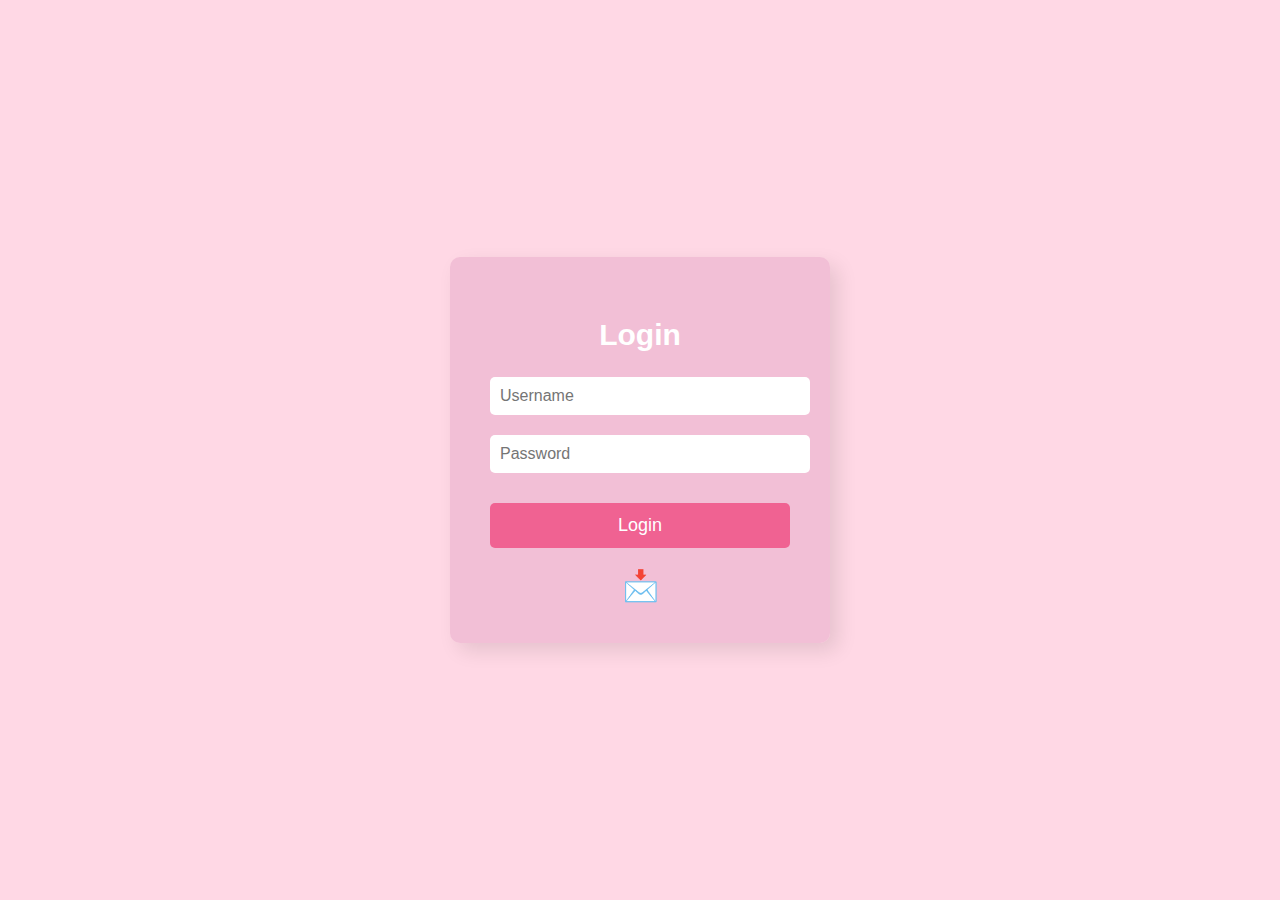
<file: index.html>
<!DOCTYPE html>
<html lang="en">
<head>
  <meta charset="UTF-8">
  <meta name="viewport" content="width=device-width, initial-scale=1.0">
  <title>Login Page</title>
  <link rel="stylesheet" href="login.css">
</head>
<body>
  <div class="login-container">
    <div class="login-box">
      <h1>Login</h1>
      <form id="loginForm" onsubmit="return checkLogin()">
        <div class="textbox">
          <input type="text" id="username" placeholder="Username" name="username" required>
        </div>
        <div class="textbox">
          <input type="password" id="password" placeholder="Password" name="password" required>
        </div>
        <input type="submit" value="Login">
      </form>
      <!-- ซองจดหมาย -->
      <div class="envelope" id="envelope" onclick="showHint()">📩</div>
      <!-- คำใบ้ (ซ่อนตอนเริ่มต้น) -->
      <div id="hint" class="hint">
        คำใบ้: ให้ไปดูในไฟล์ Login.html
      </div>
    </div>
  </div>

  <script>
    // ฟังก์ชันเพื่อแสดงคำใบ้เมื่อคลิกซองจดหมาย
    function showHint() {
      const hintElement = document.getElementById('hint');
      hintElement.style.display = (hintElement.style.display === 'block') ? 'none' : 'block';
    }

    // ฟังก์ชันเช็คการเข้าสู่ระบบ
    function checkLogin() {
      // กำหนดค่าที่ถูกต้องสำหรับ Username และ Password
      const correctUsername = 'Near';
      const correctPassword = '200452';

      // ดึงค่าที่กรอกจากฟอร์ม
      const username = document.getElementById('username').value;
      const password = document.getElementById('password').value;

      // ตรวจสอบ Username และ Password
      if (username === correctUsername && password === correctPassword) {
        // ถ้าถูกต้อง ให้ไปที่หน้า Main.html
        window.location.href = 'Main.html';
        return false; // ป้องกันไม่ให้ฟอร์มรีเฟรช
      } else {
        alert('Username หรือ Password ไม่ถูกต้อง!');
        return false; // ป้องกันไม่ให้ฟอร์มรีเฟรช
      }
    }
  </script>
</body>
</html>
</file>
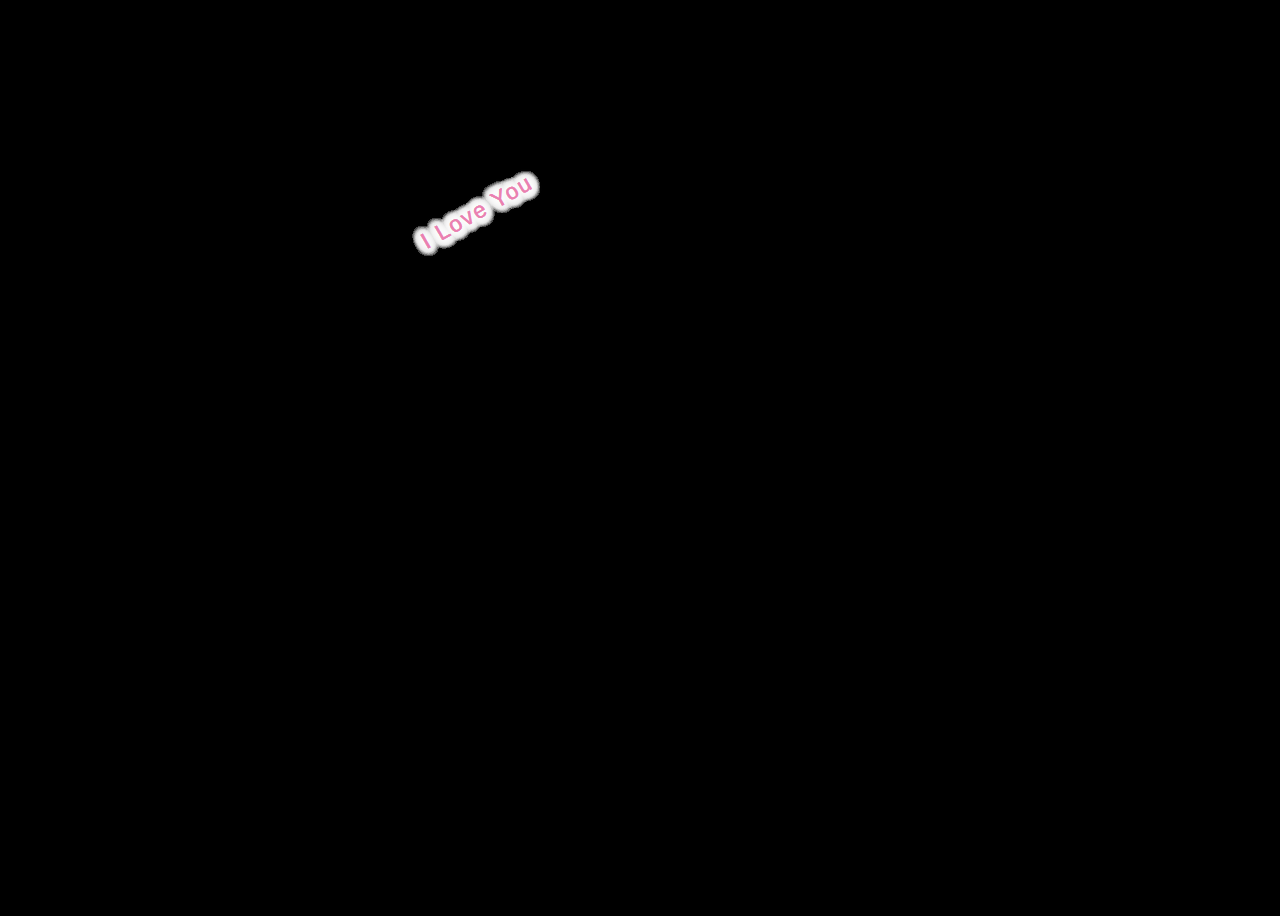
<file: Love.html>
<!doctype html>
<html lang="en">
 <head>
  <meta http-equiv="Content-Type" content="text/html; charset=UTF-8"> 
  <link rel="stylesheet" href="love.css">
  <title>รักคุนเนียร์น้าา</title> 
 </head> 
 <body mpa-version="9.0.21" mpa-extension-id="ibefaeehajgcpooopoegkifhgecigeeg"> 
  <div id="ui"> 
   <div class="love"> 
    <div class="love_horizontal"> 
     <div class="love_vertical"> 
      <div class="love_word">
       I Love You
      </div> 
     </div> 
    </div> 
   </div> 
   <div class="love"> 
    <div class="love_horizontal"> 
     <div class="love_vertical"> 
      <div class="love_word">
       I Love You
      </div> 
     </div> 
    </div> 
   </div> 
   <div class="love"> 
    <div class="love_horizontal"> 
     <div class="love_vertical"> 
      <div class="love_word">
       I Love You
      </div> 
     </div> 
    </div> 
   </div> 
   <div class="love"> 
    <div class="love_horizontal"> 
     <div class="love_vertical"> 
      <div class="love_word">
       I Love You
      </div> 
     </div> 
    </div> 
   </div> 
   <div class="love"> 
    <div class="love_horizontal"> 
     <div class="love_vertical"> 
      <div class="love_word">
       I Love You
      </div> 
     </div> 
    </div> 
   </div> 
   <div class="love"> 
    <div class="love_horizontal"> 
     <div class="love_vertical"> 
      <div class="love_word">
       I Love You
      </div> 
     </div> 
    </div> 
   </div> 
   <div class="love"> 
    <div class="love_horizontal"> 
     <div class="love_vertical"> 
      <div class="love_word">
       I Love You
      </div> 
     </div> 
    </div> 
   </div> 
   <div class="love"> 
    <div class="love_horizontal"> 
     <div class="love_vertical"> 
      <div class="love_word">
       I Love You
      </div> 
     </div> 
    </div> 
   </div> 
   <div class="love"> 
    <div class="love_horizontal"> 
     <div class="love_vertical"> 
      <div class="love_word">
       I Love You
      </div> 
     </div> 
    </div> 
   </div> 
   <div class="love"> 
    <div class="love_horizontal"> 
     <div class="love_vertical"> 
      <div class="love_word">
       I Love You
      </div> 
     </div> 
    </div> 
   </div> 
   <div class="love"> 
    <div class="love_horizontal"> 
     <div class="love_vertical"> 
      <div class="love_word">
       I Love You
      </div> 
     </div> 
    </div> 
   </div> 
   <div class="love"> 
    <div class="love_horizontal"> 
     <div class="love_vertical"> 
      <div class="love_word">
       I Love You
      </div> 
     </div> 
    </div> 
   </div> 
   <div class="love"> 
    <div class="love_horizontal"> 
     <div class="love_vertical"> 
      <div class="love_word">
       I Love You
      </div> 
     </div> 
    </div> 
   </div> 
   <div class="love"> 
    <div class="love_horizontal"> 
     <div class="love_vertical"> 
      <div class="love_word">
       I Love You
      </div> 
     </div> 
    </div> 
   </div> 
   <div class="love"> 
    <div class="love_horizontal"> 
     <div class="love_vertical"> 
      <div class="love_word">
       I Love You
      </div> 
     </div> 
    </div> 
   </div> 
   <div class="love"> 
    <div class="love_horizontal"> 
     <div class="love_vertical"> 
      <div class="love_word">
       I Love You
      </div> 
     </div> 
    </div> 
   </div> 
   <div class="love"> 
    <div class="love_horizontal"> 
     <div class="love_vertical"> 
      <div class="love_word">
       I Love You
      </div> 
     </div> 
    </div> 
   </div> 
   <div class="love"> 
    <div class="love_horizontal"> 
     <div class="love_vertical"> 
      <div class="love_word">
       I Love You
      </div> 
     </div> 
    </div> 
   </div> 
   <div class="love"> 
    <div class="love_horizontal"> 
     <div class="love_vertical"> 
      <div class="love_word">
       I Love You
      </div> 
     </div> 
    </div> 
   </div> 
   <div class="love"> 
    <div class="love_horizontal"> 
     <div class="love_vertical"> 
      <div class="love_word">
       I Love You
      </div> 
     </div> 
    </div> 
   </div> 
   <div class="love"> 
    <div class="love_horizontal"> 
     <div class="love_vertical"> 
      <div class="love_word">
       I Love You
      </div> 
     </div> 
    </div> 
   </div> 
   <div class="love"> 
    <div class="love_horizontal"> 
     <div class="love_vertical"> 
      <div class="love_word">
       I Love You
      </div> 
     </div> 
    </div> 
   </div> 
   <div class="love"> 
    <div class="love_horizontal"> 
     <div class="love_vertical"> 
      <div class="love_word">
       I Love You
      </div> 
     </div> 
    </div> 
   </div> 
   <div class="love"> 
    <div class="love_horizontal"> 
     <div class="love_vertical"> 
      <div class="love_word">
       I Love You
      </div> 
     </div> 
    </div> 
   </div> 
   <div class="love"> 
    <div class="love_horizontal"> 
     <div class="love_vertical"> 
      <div class="love_word">
       I Love You
      </div> 
     </div> 
    </div> 
   </div> 
   <div class="love"> 
    <div class="love_horizontal"> 
     <div class="love_vertical"> 
      <div class="love_word">
       I Love You
      </div> 
     </div> 
    </div> 
   </div> 
   <div class="love"> 
    <div class="love_horizontal"> 
     <div class="love_vertical"> 
      <div class="love_word">
       I Love You
      </div> 
     </div> 
    </div> 
   </div> 
   <div class="love"> 
    <div class="love_horizontal"> 
     <div class="love_vertical"> 
      <div class="love_word">
       I Love You
      </div> 
     </div> 
    </div> 
   </div> 
   <div class="love"> 
    <div class="love_horizontal"> 
     <div class="love_vertical"> 
      <div class="love_word">
       I Love You
      </div> 
     </div> 
    </div> 
   </div> 
   <div class="love"> 
    <div class="love_horizontal"> 
     <div class="love_vertical"> 
      <div class="love_word">
       I Love You
      </div> 
     </div> 
    </div> 
   </div> 
   <div class="love"> 
    <div class="love_horizontal"> 
     <div class="love_vertical"> 
      <div class="love_word">
       I Love You
      </div> 
     </div> 
    </div> 
   </div> 
   <div class="love"> 
    <div class="love_horizontal"> 
     <div class="love_vertical"> 
      <div class="love_word">
       I Love You
      </div> 
     </div> 
    </div> 
   </div> 
   <div class="love"> 
    <div class="love_horizontal"> 
     <div class="love_vertical"> 
      <div class="love_word">
       I Love You
      </div> 
     </div> 
    </div> 
   </div> 
   <div class="love"> 
    <div class="love_horizontal"> 
     <div class="love_vertical"> 
      <div class="love_word">
       I Love You
      </div> 
     </div> 
    </div> 
   </div> 
   <div class="love"> 
    <div class="love_horizontal"> 
     <div class="love_vertical"> 
      <div class="love_word">
       I Love You
      </div> 
     </div> 
    </div> 
   </div> 
   <div class="love"> 
    <div class="love_horizontal"> 
     <div class="love_vertical"> 
      <div class="love_word">
       I Love You
      </div> 
     </div> 
    </div> 
   </div> 
   <div class="love"> 
    <div class="love_horizontal"> 
     <div class="love_vertical"> 
      <div class="love_word">
       I Love You
      </div> 
     </div> 
    </div> 
   </div> 
   <div class="love"> 
    <div class="love_horizontal"> 
     <div class="love_vertical"> 
      <div class="love_word">
       I Love You
      </div> 
     </div> 
    </div> 
   </div> 
   <div class="love"> 
    <div class="love_horizontal"> 
     <div class="love_vertical"> 
      <div class="love_word">
       I Love You
      </div> 
     </div> 
    </div> 
   </div> 
   <div class="love"> 
    <div class="love_horizontal"> 
     <div class="love_vertical"> 
      <div class="love_word">
       I Love You
      </div> 
     </div> 
    </div> 
   </div> 
   <div class="love"> 
    <div class="love_horizontal"> 
     <div class="love_vertical"> 
      <div class="love_word">
       I Love You
      </div> 
     </div> 
    </div> 
   </div> 
   <div class="love"> 
    <div class="love_horizontal"> 
     <div class="love_vertical"> 
      <div class="love_word">
       I Love You
      </div> 
     </div> 
    </div> 
   </div> 
   <div class="love"> 
    <div class="love_horizontal"> 
     <div class="love_vertical"> 
      <div class="love_word">
       I Love You
      </div> 
     </div> 
    </div> 
   </div> 
   <div class="love"> 
    <div class="love_horizontal"> 
     <div class="love_vertical"> 
      <div class="love_word">
       I Love You
      </div> 
     </div> 
    </div> 
   </div> 
   <div class="love"> 
    <div class="love_horizontal"> 
     <div class="love_vertical"> 
      <div class="love_word">
       I Love You
      </div> 
     </div> 
    </div> 
   </div> 
   <div class="love"> 
    <div class="love_horizontal"> 
     <div class="love_vertical"> 
      <div class="love_word">
       I Love You
      </div> 
     </div> 
    </div> 
   </div> 
   <div class="love"> 
    <div class="love_horizontal"> 
     <div class="love_vertical"> 
      <div class="love_word">
       I Love You
      </div> 
     </div> 
    </div> 
   </div> 
   <div class="love"> 
    <div class="love_horizontal"> 
     <div class="love_vertical"> 
      <div class="love_word">
       I Love You
      </div> 
     </div> 
    </div> 
   </div> 
   <div class="love"> 
    <div class="love_horizontal"> 
     <div class="love_vertical"> 
      <div class="love_word">
       I Love You
      </div> 
     </div> 
    </div> 
   </div> 
   <div class="love"> 
    <div class="love_horizontal"> 
     <div class="love_vertical"> 
      <div class="love_word">
       I Love You
      </div> 
     </div> 
    </div> 
   </div> 
   <div class="love"> 
    <div class="love_horizontal"> 
     <div class="love_vertical"> 
      <div class="love_word">
       I Love You
      </div> 
     </div> 
    </div> 
   </div> 
   <div class="love"> 
    <div class="love_horizontal"> 
     <div class="love_vertical"> 
      <div class="love_word">
       I Love You
      </div> 
     </div> 
    </div> 
   </div> 
   <div class="love"> 
    <div class="love_horizontal"> 
     <div class="love_vertical"> 
      <div class="love_word">
       I Love You
      </div> 
     </div> 
    </div> 
   </div> 
   <div class="love"> 
    <div class="love_horizontal"> 
     <div class="love_vertical"> 
      <div class="love_word">
       I Love You
      </div> 
     </div> 
    </div> 
   </div> 
   <div class="love"> 
    <div class="love_horizontal"> 
     <div class="love_vertical"> 
      <div class="love_word">
       I Love You
      </div> 
     </div> 
    </div> 
   </div> 
   <div class="love"> 
    <div class="love_horizontal"> 
     <div class="love_vertical"> 
      <div class="love_word">
       I Love You
      </div> 
     </div> 
    </div> 
   </div> 
   <div class="love"> 
    <div class="love_horizontal"> 
     <div class="love_vertical"> 
      <div class="love_word">
       I Love You
      </div> 
     </div> 
    </div> 
   </div> 
   <div class="love"> 
    <div class="love_horizontal"> 
     <div class="love_vertical"> 
      <div class="love_word">
       I Love You
      </div> 
     </div> 
    </div> 
   </div> 
   <div class="love"> 
    <div class="love_horizontal"> 
     <div class="love_vertical"> 
      <div class="love_word">
       I Love You
      </div> 
     </div> 
    </div> 
   </div> 
   <div class="love"> 
    <div class="love_horizontal"> 
     <div class="love_vertical"> 
      <div class="love_word">
       I Love You
      </div> 
     </div> 
    </div> 
   </div> 
   <div class="love"> 
    <div class="love_horizontal"> 
     <div class="love_vertical"> 
      <div class="love_word">
       I Love You
      </div> 
     </div> 
    </div> 
   </div> 
   <div class="love"> 
    <div class="love_horizontal"> 
     <div class="love_vertical"> 
      <div class="love_word">
       I Love You
      </div> 
     </div> 
    </div> 
   </div> 
   <div class="love"> 
    <div class="love_horizontal"> 
     <div class="love_vertical"> 
      <div class="love_word">
       I Love You
      </div> 
     </div> 
    </div> 
   </div> 
   <div class="love"> 
    <div class="love_horizontal"> 
     <div class="love_vertical"> 
      <div class="love_word">
       I Love You
      </div> 
     </div> 
    </div> 
   </div> 
   <div class="love"> 
    <div class="love_horizontal"> 
     <div class="love_vertical"> 
      <div class="love_word">
       I Love You
      </div> 
     </div> 
    </div> 
   </div> 
   <div class="love"> 
    <div class="love_horizontal"> 
     <div class="love_vertical"> 
      <div class="love_word">
       I Love You
      </div> 
     </div> 
    </div> 
   </div> 
   <div class="love"> 
    <div class="love_horizontal"> 
     <div class="love_vertical"> 
      <div class="love_word">
       I Love You
      </div> 
     </div> 
    </div> 
   </div> 
   <div class="love"> 
    <div class="love_horizontal"> 
     <div class="love_vertical"> 
      <div class="love_word">
       I Love You
      </div> 
     </div> 
    </div> 
   </div> 
   <div class="love"> 
    <div class="love_horizontal"> 
     <div class="love_vertical"> 
      <div class="love_word">
       I Love You
      </div> 
     </div> 
    </div> 
   </div> 
   <div class="love"> 
    <div class="love_horizontal"> 
     <div class="love_vertical"> 
      <div class="love_word">
     </div> 
     </div> 
    </div> 
   </div> 
  </div> 
  
</body>
</html>
</file>
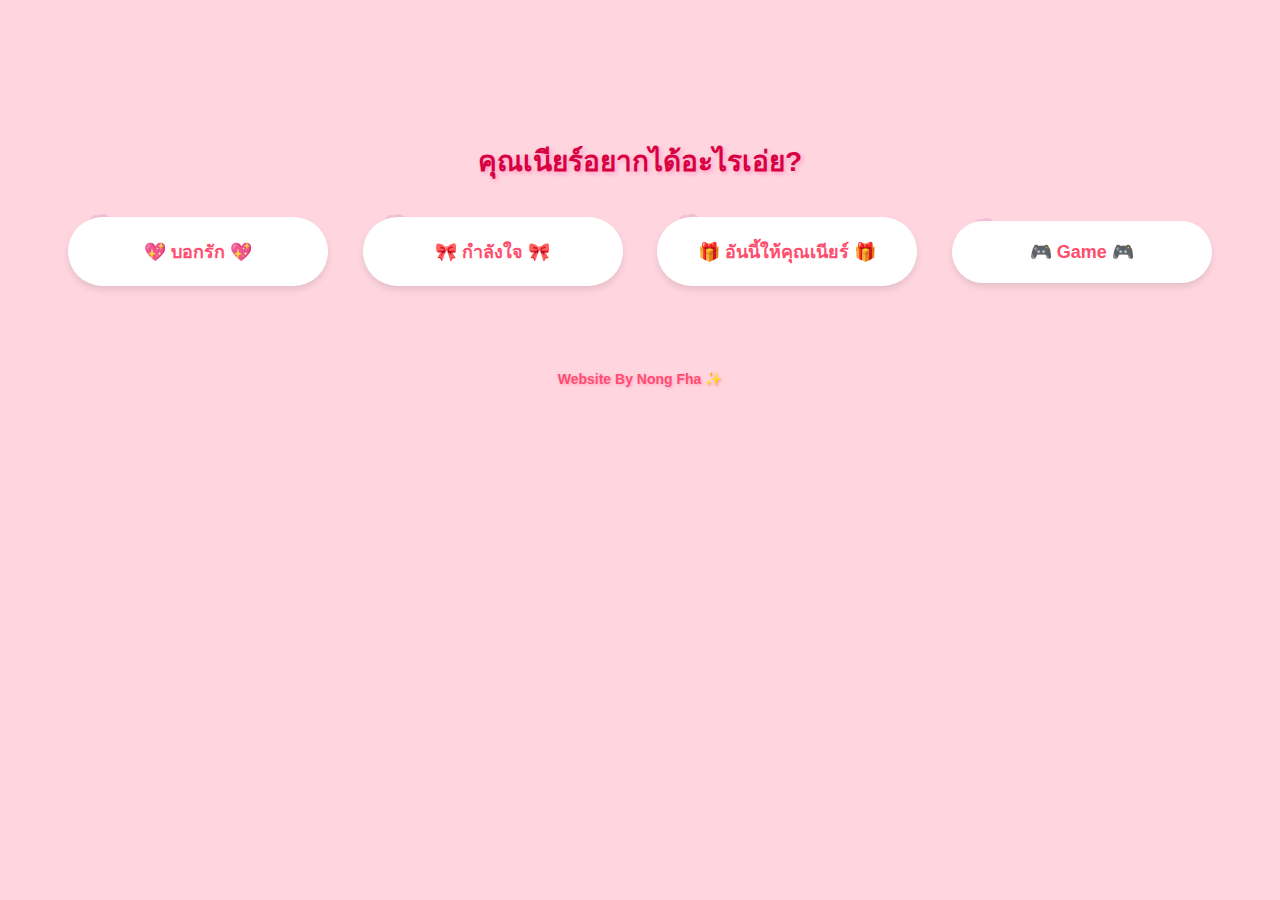
<file: main.html>
<!DOCTYPE html>
<html lang="th">
<head>
    <meta charset="UTF-8">
    <meta name="viewport" content="width=device-width, initial-scale=1.0">
    <title>คุณเนียร์อยากได้อะไรเอ่ย?</title>
    <style>
        body {
            background-color: #ffd6e0;
            font-family: 'Arial', sans-serif;
            text-align: center;
            color: #d70040;
            position: relative;
        }
        .container {
            margin-top: 100px;
            padding: 20px;
        }
        h1 {
            font-size: 28px;
            font-weight: bold;
            text-shadow: 2px 2px 4px rgba(255, 105, 180, 0.5);
        }
        .cloud-button {
            display: inline-block;
            width: 220px;
            padding: 20px;
            margin: 15px;
            background-color: white;
            color: #ff4d6d;
            font-size: 18px;
            font-weight: bold;
            text-decoration: none;
            border-radius: 50px;
            box-shadow: 0px 4px 6px rgba(0, 0, 0, 0.1);
            transition: 0.3s;
            position: relative;
            text-align: center;
        }
        .cloud-button:hover {
            background-color: #ffe6ea;
            transform: scale(1.05);
        }
        .cloud-button::before {
            content: "\2601"; /* ใช้ Unicode สำหรับก้อนเมฆ */
            font-size: 40px;
            position: absolute;
            top: -25px;
            left: 10px;
            color: hwb(333 75% 5%);
            z-index: -1; /* ทำให้ก้อนเมฆอยู่ด้านหลัง */
        }
        .footer {
            margin-top: 50px;
            font-size: 14px;
            color: #ff4d6d;
            font-weight: bold;
            text-shadow: 1px 1px 3px rgba(255, 105, 180, 0.5);
        }
    </style>
</head>
<body>
    <div class="container">
        <h1>คุณเนียร์อยากได้อะไรเอ่ย?</h1>
        <a href="02.html" class="cloud-button">💖 บอกรัก 💖</a>
        <a href="03.html" class="cloud-button">🎀 กำลังใจ 🎀</a>
        <a href="Love.html" class="cloud-button">🎁 อันนี้ให้คุณเนียร์ 🎁</a>
        <a href="yn.html" class="cloud-button">🎮 Game 🎮</a>

    </div>
    <div class="footer">Website By Nong Fha ✨</div>
</body>
</html>
</file>
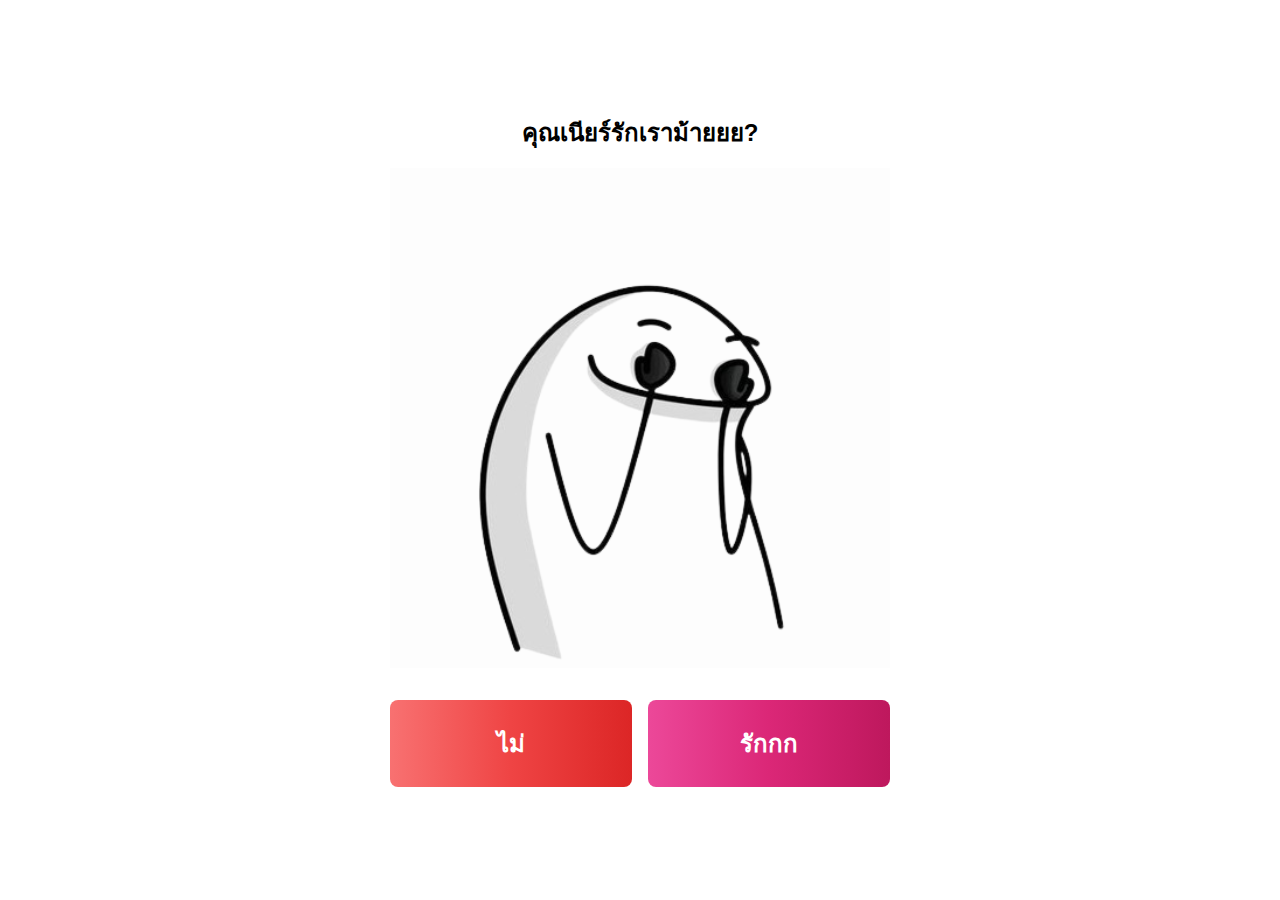
<file: yn.html>
<!DOCTYPE html>
<html lang="en">
  <head>
    <meta charset="UTF-8" />
    <meta name="viewport" content="width=device-width, initial-scale=1.0" />
    <link
      rel="shortcut icon"
      href="https://www.iconpacks.net/icons/1/free-heart-icon-431-thumb.png"
      type="image/x-icon"
    />
    <link rel="stylesheet" href="yn.css" />
    <title>ส่งจีบเธอ</title>
  </head>
  <body>
    <!-- หน้าแรก -->
    <div id="mainPage" class="container">
      <span class="title">คุณเนียร์รักเราม้ายยย?</span>
      <img id="mainImage" src="doyou.png" alt="Do you?" />

      <!-- ปุ่มกด -->
      <div class="button-container">
        <button
          id="noButton"
          class="button"
          onmouseover="changeImage('hm.png')"
          onmouseout="resetImage()"
          onclick="handleNoClick()"
        >
          ไม่
        </button>
        <button
          id="loveButton"
          class="button"
          onmouseover="changeImage('pinkping.png')"
          onmouseout="resetImage()"
          onclick="showPage('lovePage')"
        >
          รักกก
        </button>
      </div>
    </div>

    <!-- หน้ากด รักกกก -->
    <div id="lovePage" class="container hidden">
      <h1>กฟหสวก่ฟหกา่กหาสฟ แงงเค้าก็รักเธอที่สุดเลยย</h1>
      <img src="loveu.png" alt="Love You" />
    </div>

    <!-- หน้าถ้ายังจะกด No เรื่อยๆ  -->
    <div id="noPage" class="container hidden">
      <img src="die.png" alt="Die" />
    </div>

    <script src="yn.js"></script>
  </body>
</html>
</file>
<file: login.css>
body {
  background-color: #ffd8e5;
  font-family: 'Arial', sans-serif;
  display: flex;
  justify-content: center;
  align-items: center;
  height: 100vh;
  margin: 0;
}

.login-container {
  display: flex;
  justify-content: center;
  align-items: center;
  width: 100%;
  height: 100%;
}

.login-box {
  background: linear-gradient(145deg, #f2bfd6, #f2bfd6);
  padding: 40px;
  border-radius: 10px;
  box-shadow: 8px 8px 20px rgba(0, 0, 0, 0.1);
  text-align: center;
  width: 300px;
}

h1 {
  color: white;
  font-size: 30px;
  margin-bottom: 20px;
}

.textbox {
  margin: 15px 0;
  position: relative;
}

.textbox input {
  width: 100%;
  padding: 10px;
  border: none;
  border-radius: 5px;
  outline: none;
  font-size: 16px;
  margin-top: 5px;
}

.textbox input[type="text"],
.textbox input[type="password"] {
  background-color: #fff;
}

.textbox input[type="text"]:focus,
.textbox input[type="password"]:focus {
  border: 2px solid #d81b60;
}

input[type="submit"] {
  background-color: #f06292;
  color: white;
  border: none;
  border-radius: 5px;
  padding: 12px 20px;
  font-size: 18px;
  cursor: pointer;
  width: 100%;
  margin-top: 15px;
}

input[type="submit"]:hover {
  background-color: #d81b60;
}

/* ซองจดหมาย */
.envelope {
  font-size: 30px;
  cursor: pointer;
  margin-top: 20px;
}

/* คำใบ้ */
.hint {
  display: none;
  margin-top: 20px;
  background-color: #fff;
  padding: 10px;
  border-radius: 5px;
  border: 1px solid #d81b60;
  color: #d81b60;
}
</file>
<file: love.css>
#btn-make {
    bottom: 200px;
    right: 30px;
    background-color: rgba(0, 0, 0, 0.3);
  }
  .div_btn {
    position: fixed;
    cursor: pointer;
    width: 55px;
    height: 55px;
    border: 3px solid #fff;
    border-radius: 50%;
    font-size: 2em;
    line-height: 58px;
    text-align: center;
    z-index: 999;
  }
  #div_support {
    bottom: 80px;
    right: 20px;
    background-color: rgba(0, 0, 0, 0.3);
  }
  body {
    background: #000;
    height: 100vh;
    overflow: hidden;
  }
  
  #ui .love {
    position: absolute;
    top: 50%;
    left: 50%;
    margin: -225px 0 0 -225px;
  }
  #ui .love:last-child .love_word {
    color: #fff;
    font-size: 2rem;
    text-shadow: 0 0 10px #ea80b0;
  }
  #ui .love_word {
    color: #ea80b0;
    font-size: 1.4rem;
    transform: translateY(-100%) rotateZ(-30deg);
    font-family: "Dosis", sans-serif;
    text-shadow: 0 0 10px #fff;
    letter-spacing: 2px;
  }
  #ui .love_horizontal {
    animation: horizontal 10000ms infinite alternate ease-in-out;
  }
  #ui .love_vertical {
    animation: vertical 20000ms infinite linear;
  }
  #ui .love:nth-child(1) .love_horizontal {
    animation-delay: -300ms;
  }
  #ui .love:nth-child(1) .love_vertical {
    animation-delay: -300ms;
  }
  #ui .love:nth-child(2) .love_horizontal {
    animation-delay: -600ms;
  }
  #ui .love:nth-child(2) .love_vertical {
    animation-delay: -600ms;
  }
  #ui .love:nth-child(3) .love_horizontal {
    animation-delay: -900ms;
  }
  #ui .love:nth-child(3) .love_vertical {
    animation-delay: -900ms;
  }
  #ui .love:nth-child(4) .love_horizontal {
    animation-delay: -1200ms;
  }
  #ui .love:nth-child(4) .love_vertical {
    animation-delay: -1200ms;
  }
  #ui .love:nth-child(5) .love_horizontal {
    animation-delay: -1500ms;
  }
  #ui .love:nth-child(5) .love_vertical {
    animation-delay: -1500ms;
  }
  #ui .love:nth-child(6) .love_horizontal {
    animation-delay: -1800ms;
  }
  #ui .love:nth-child(6) .love_vertical {
    animation-delay: -1800ms;
  }
  #ui .love:nth-child(7) .love_horizontal {
    animation-delay: -2100ms;
  }
  #ui .love:nth-child(7) .love_vertical {
    animation-delay: -2100ms;
  }
  #ui .love:nth-child(8) .love_horizontal {
    animation-delay: -2400ms;
  }
  #ui .love:nth-child(8) .love_vertical {
    animation-delay: -2400ms;
  }
  #ui .love:nth-child(9) .love_horizontal {
    animation-delay: -2700ms;
  }
  #ui .love:nth-child(9) .love_vertical {
    animation-delay: -2700ms;
  }
  #ui .love:nth-child(10) .love_horizontal {
    animation-delay: -3000ms;
  }
  #ui .love:nth-child(10) .love_vertical {
    animation-delay: -3000ms;
  }
  #ui .love:nth-child(11) .love_horizontal {
    animation-delay: -3300ms;
  }
  #ui .love:nth-child(11) .love_vertical {
    animation-delay: -3300ms;
  }
  #ui .love:nth-child(12) .love_horizontal {
    animation-delay: -3600ms;
  }
  #ui .love:nth-child(12) .love_vertical {
    animation-delay: -3600ms;
  }
  #ui .love:nth-child(13) .love_horizontal {
    animation-delay: -3900ms;
  }
  #ui .love:nth-child(13) .love_vertical {
    animation-delay: -3900ms;
  }
  #ui .love:nth-child(14) .love_horizontal {
    animation-delay: -4200ms;
  }
  #ui .love:nth-child(14) .love_vertical {
    animation-delay: -4200ms;
  }
  #ui .love:nth-child(15) .love_horizontal {
    animation-delay: -4500ms;
  }
  #ui .love:nth-child(15) .love_vertical {
    animation-delay: -4500ms;
  }
  #ui .love:nth-child(16) .love_horizontal {
    animation-delay: -4800ms;
  }
  #ui .love:nth-child(16) .love_vertical {
    animation-delay: -4800ms;
  }
  #ui .love:nth-child(17) .love_horizontal {
    animation-delay: -5100ms;
  }
  #ui .love:nth-child(17) .love_vertical {
    animation-delay: -5100ms;
  }
  #ui .love:nth-child(18) .love_horizontal {
    animation-delay: -5400ms;
  }
  #ui .love:nth-child(18) .love_vertical {
    animation-delay: -5400ms;
  }
  #ui .love:nth-child(19) .love_horizontal {
    animation-delay: -5700ms;
  }
  #ui .love:nth-child(19) .love_vertical {
    animation-delay: -5700ms;
  }
  #ui .love:nth-child(20) .love_horizontal {
    animation-delay: -6000ms;
  }
  #ui .love:nth-child(20) .love_vertical {
    animation-delay: -6000ms;
  }
  #ui .love:nth-child(21) .love_horizontal {
    animation-delay: -6300ms;
  }
  #ui .love:nth-child(21) .love_vertical {
    animation-delay: -6300ms;
  }
  #ui .love:nth-child(22) .love_horizontal {
    animation-delay: -6600ms;
  }
  #ui .love:nth-child(22) .love_vertical {
    animation-delay: -6600ms;
  }
  #ui .love:nth-child(23) .love_horizontal {
    animation-delay: -6900ms;
  }
  #ui .love:nth-child(23) .love_vertical {
    animation-delay: -6900ms;
  }
  #ui .love:nth-child(24) .love_horizontal {
    animation-delay: -7200ms;
  }
  #ui .love:nth-child(24) .love_vertical {
    animation-delay: -7200ms;
  }
  #ui .love:nth-child(25) .love_horizontal {
    animation-delay: -7500ms;
  }
  #ui .love:nth-child(25) .love_vertical {
    animation-delay: -7500ms;
  }
  #ui .love:nth-child(26) .love_horizontal {
    animation-delay: -7800ms;
  }
  #ui .love:nth-child(26) .love_vertical {
    animation-delay: -7800ms;
  }
  #ui .love:nth-child(27) .love_horizontal {
    animation-delay: -8100ms;
  }
  #ui .love:nth-child(27) .love_vertical {
    animation-delay: -8100ms;
  }
  #ui .love:nth-child(28) .love_horizontal {
    animation-delay: -8400ms;
  }
  #ui .love:nth-child(28) .love_vertical {
    animation-delay: -8400ms;
  }
  #ui .love:nth-child(29) .love_horizontal {
    animation-delay: -8700ms;
  }
  #ui .love:nth-child(29) .love_vertical {
    animation-delay: -8700ms;
  }
  #ui .love:nth-child(30) .love_horizontal {
    animation-delay: -9000ms;
  }
  #ui .love:nth-child(30) .love_vertical {
    animation-delay: -9000ms;
  }
  #ui .love:nth-child(31) .love_horizontal {
    animation-delay: -9300ms;
  }
  #ui .love:nth-child(31) .love_vertical {
    animation-delay: -9300ms;
  }
  #ui .love:nth-child(32) .love_horizontal {
    animation-delay: -9600ms;
  }
  #ui .love:nth-child(32) .love_vertical {
    animation-delay: -9600ms;
  }
  #ui .love:nth-child(33) .love_horizontal {
    animation-delay: -9900ms;
  }
  #ui .love:nth-child(33) .love_vertical {
    animation-delay: -9900ms;
  }
  #ui .love:nth-child(34) .love_horizontal {
    animation-delay: -10200ms;
  }
  #ui .love:nth-child(34) .love_vertical {
    animation-delay: -10200ms;
  }
  #ui .love:nth-child(35) .love_horizontal {
    animation-delay: -10500ms;
  }
  #ui .love:nth-child(35) .love_vertical {
    animation-delay: -10500ms;
  }
  #ui .love:nth-child(36) .love_horizontal {
    animation-delay: -10800ms;
  }
  #ui .love:nth-child(36) .love_vertical {
    animation-delay: -10800ms;
  }
  #ui .love:nth-child(37) .love_horizontal {
    animation-delay: -11100ms;
  }
  #ui .love:nth-child(37) .love_vertical {
    animation-delay: -11100ms;
  }
  #ui .love:nth-child(38) .love_horizontal {
    animation-delay: -11400ms;
  }
  #ui .love:nth-child(38) .love_vertical {
    animation-delay: -11400ms;
  }
  #ui .love:nth-child(39) .love_horizontal {
    animation-delay: -11700ms;
  }
  #ui .love:nth-child(39) .love_vertical {
    animation-delay: -11700ms;
  }
  #ui .love:nth-child(40) .love_horizontal {
    animation-delay: -12000ms;
  }
  #ui .love:nth-child(40) .love_vertical {
    animation-delay: -12000ms;
  }
  #ui .love:nth-child(41) .love_horizontal {
    animation-delay: -12300ms;
  }
  #ui .love:nth-child(41) .love_vertical {
    animation-delay: -12300ms;
  }
  #ui .love:nth-child(42) .love_horizontal {
    animation-delay: -12600ms;
  }
  #ui .love:nth-child(42) .love_vertical {
    animation-delay: -12600ms;
  }
  #ui .love:nth-child(43) .love_horizontal {
    animation-delay: -12900ms;
  }
  #ui .love:nth-child(43) .love_vertical {
    animation-delay: -12900ms;
  }
  #ui .love:nth-child(44) .love_horizontal {
    animation-delay: -13200ms;
  }
  #ui .love:nth-child(44) .love_vertical {
    animation-delay: -13200ms;
  }
  #ui .love:nth-child(45) .love_horizontal {
    animation-delay: -13500ms;
  }
  #ui .love:nth-child(45) .love_vertical {
    animation-delay: -13500ms;
  }
  #ui .love:nth-child(46) .love_horizontal {
    animation-delay: -13800ms;
  }
  #ui .love:nth-child(46) .love_vertical {
    animation-delay: -13800ms;
  }
  #ui .love:nth-child(47) .love_horizontal {
    animation-delay: -14100ms;
  }
  #ui .love:nth-child(47) .love_vertical {
    animation-delay: -14100ms;
  }
  #ui .love:nth-child(48) .love_horizontal {
    animation-delay: -14400ms;
  }
  #ui .love:nth-child(48) .love_vertical {
    animation-delay: -14400ms;
  }
  #ui .love:nth-child(49) .love_horizontal {
    animation-delay: -14700ms;
  }
  #ui .love:nth-child(49) .love_vertical {
    animation-delay: -14700ms;
  }
  #ui .love:nth-child(50) .love_horizontal {
    animation-delay: -15000ms;
  }
  #ui .love:nth-child(50) .love_vertical {
    animation-delay: -15000ms;
  }
  #ui .love:nth-child(51) .love_horizontal {
    animation-delay: -15300ms;
  }
  #ui .love:nth-child(51) .love_vertical {
    animation-delay: -15300ms;
  }
  #ui .love:nth-child(52) .love_horizontal {
    animation-delay: -15600ms;
  }
  #ui .love:nth-child(52) .love_vertical {
    animation-delay: -15600ms;
  }
  #ui .love:nth-child(53) .love_horizontal {
    animation-delay: -15900ms;
  }
  #ui .love:nth-child(53) .love_vertical {
    animation-delay: -15900ms;
  }
  #ui .love:nth-child(54) .love_horizontal {
    animation-delay: -16200ms;
  }
  #ui .love:nth-child(54) .love_vertical {
    animation-delay: -16200ms;
  }
  #ui .love:nth-child(55) .love_horizontal {
    animation-delay: -16500ms;
  }
  #ui .love:nth-child(55) .love_vertical {
    animation-delay: -16500ms;
  }
  #ui .love:nth-child(56) .love_horizontal {
    animation-delay: -16800ms;
  }
  #ui .love:nth-child(56) .love_vertical {
    animation-delay: -16800ms;
  }
  #ui .love:nth-child(57) .love_horizontal {
    animation-delay: -17100ms;
  }
  #ui .love:nth-child(57) .love_vertical {
    animation-delay: -17100ms;
  }
  #ui .love:nth-child(58) .love_horizontal {
    animation-delay: -17400ms;
  }
  #ui .love:nth-child(58) .love_vertical {
    animation-delay: -17400ms;
  }
  #ui .love:nth-child(59) .love_horizontal {
    animation-delay: -17700ms;
  }
  #ui .love:nth-child(59) .love_vertical {
    animation-delay: -17700ms;
  }
  #ui .love:nth-child(60) .love_horizontal {
    animation-delay: -18000ms;
  }
  #ui .love:nth-child(60) .love_vertical {
    animation-delay: -18000ms;
  }
  #ui .love:nth-child(61) .love_horizontal {
    animation-delay: -18300ms;
  }
  #ui .love:nth-child(61) .love_vertical {
    animation-delay: -18300ms;
  }
  #ui .love:nth-child(62) .love_horizontal {
    animation-delay: -18600ms;
  }
  #ui .love:nth-child(62) .love_vertical {
    animation-delay: -18600ms;
  }
  #ui .love:nth-child(63) .love_horizontal {
    animation-delay: -18900ms;
  }
  #ui .love:nth-child(63) .love_vertical {
    animation-delay: -18900ms;
  }
  #ui .love:nth-child(64) .love_horizontal {
    animation-delay: -19200ms;
  }
  #ui .love:nth-child(64) .love_vertical {
    animation-delay: -19200ms;
  }
  #ui .love:nth-child(65) .love_horizontal {
    animation-delay: -19500ms;
  }
  #ui .love:nth-child(65) .love_vertical {
    animation-delay: -19500ms;
  }
  #ui .love:nth-child(66) .love_horizontal {
    animation-delay: -19800ms;
  }
  #ui .love:nth-child(66) .love_vertical {
    animation-delay: -19800ms;
  }
  #ui .love:nth-child(67) .love_horizontal {
    animation-delay: -20100ms;
  }
  #ui .love:nth-child(67) .love_vertical {
    animation-delay: -20100ms;
  }
  #ui .love:nth-child(68) .love_horizontal {
    animation-delay: -20400ms;
  }
  #ui .love:nth-child(68) .love_vertical {
    animation-delay: -20400ms;
  }
  #ui .love:nth-child(69) .love_horizontal {
    animation-delay: -20700ms;
  }
  #ui .love:nth-child(69) .love_vertical {
    animation-delay: -20700ms;
  }
  #ui .love:nth-child(70) .love_horizontal {
    animation-delay: -21000ms;
  }
  #ui .love:nth-child(70) .love_vertical {
    animation-delay: -21000ms;
  }
  #ui .love:nth-child(71) .love_horizontal {
    animation-delay: -21300ms;
  }
  #ui .love:nth-child(71) .love_vertical {
    animation-delay: -21300ms;
  }
  #ui .love:nth-child(72) .love_horizontal {
    animation-delay: -21600ms;
  }
  #ui .love:nth-child(72) .love_vertical {
    animation-delay: -21600ms;
  }
  #ui .love:nth-child(73) .love_horizontal {
    animation-delay: -21900ms;
  }
  #ui .love:nth-child(73) .love_vertical {
    animation-delay: -21900ms;
  }
  #ui .love:nth-child(74) .love_horizontal {
    animation-delay: -22200ms;
  }
  #ui .love:nth-child(74) .love_vertical {
    animation-delay: -22200ms;
  }
  #ui .love:nth-child(75) .love_horizontal {
    animation-delay: -22500ms;
  }
  #ui .love:nth-child(75) .love_vertical {
    animation-delay: -22500ms;
  }
  #ui .love:nth-child(76) .love_horizontal {
    animation-delay: -22800ms;
  }
  #ui .love:nth-child(76) .love_vertical {
    animation-delay: -22800ms;
  }
  #ui .love:nth-child(77) .love_horizontal {
    animation-delay: -23100ms;
  }
  #ui .love:nth-child(77) .love_vertical {
    animation-delay: -23100ms;
  }
  #ui .love:nth-child(78) .love_horizontal {
    animation-delay: -23400ms;
  }
  #ui .love:nth-child(78) .love_vertical {
    animation-delay: -23400ms;
  }
  #ui .love:nth-child(79) .love_horizontal {
    animation-delay: -23700ms;
  }
  #ui .love:nth-child(79) .love_vertical {
    animation-delay: -23700ms;
  }
  #ui .love:nth-child(80) .love_horizontal {
    animation-delay: -24000ms;
  }
  #ui .love:nth-child(80) .love_vertical {
    animation-delay: -24000ms;
  }
  #ui .love:nth-child(81) .love_horizontal {
    animation-delay: -24300ms;
  }
  #ui .love:nth-child(81) .love_vertical {
    animation-delay: -24300ms;
  }
  #ui .love:nth-child(82) .love_horizontal {
    animation-delay: -24600ms;
  }
  #ui .love:nth-child(82) .love_vertical {
    animation-delay: -24600ms;
  }
  #ui .love:nth-child(83) .love_horizontal {
    animation-delay: -24900ms;
  }
  #ui .love:nth-child(83) .love_vertical {
    animation-delay: -24900ms;
  }
  #ui .love:nth-child(84) .love_horizontal {
    animation-delay: -25200ms;
  }
  #ui .love:nth-child(84) .love_vertical {
    animation-delay: -25200ms;
  }
  #ui .love:nth-child(85) .love_horizontal {
    animation-delay: -25500ms;
  }
  #ui .love:nth-child(85) .love_vertical {
    animation-delay: -25500ms;
  }
  #ui .love:nth-child(86) .love_horizontal {
    animation-delay: -25800ms;
  }
  #ui .love:nth-child(86) .love_vertical {
    animation-delay: -25800ms;
  }
  #ui .love:nth-child(87) .love_horizontal {
    animation-delay: -26100ms;
  }
  #ui .love:nth-child(87) .love_vertical {
    animation-delay: -26100ms;
  }
  #ui .love:nth-child(88) .love_horizontal {
    animation-delay: -26400ms;
  }
  #ui .love:nth-child(88) .love_vertical {
    animation-delay: -26400ms;
  }
  #ui .love:nth-child(89) .love_horizontal {
    animation-delay: -26700ms;
  }
  #ui .love:nth-child(89) .love_vertical {
    animation-delay: -26700ms;
  }
  #ui .love:nth-child(90) .love_horizontal {
    animation-delay: -27000ms;
  }
  #ui .love:nth-child(90) .love_vertical {
    animation-delay: -27000ms;
  }
  #ui .love:nth-child(91) .love_horizontal {
    animation-delay: -27300ms;
  }
  #ui .love:nth-child(91) .love_vertical {
    animation-delay: -27300ms;
  }
  #ui .love:nth-child(92) .love_horizontal {
    animation-delay: -27600ms;
  }
  #ui .love:nth-child(92) .love_vertical {
    animation-delay: -27600ms;
  }
  #ui .love:nth-child(93) .love_horizontal {
    animation-delay: -27900ms;
  }
  #ui .love:nth-child(93) .love_vertical {
    animation-delay: -27900ms;
  }
  #ui .love:nth-child(94) .love_horizontal {
    animation-delay: -28200ms;
  }
  #ui .love:nth-child(94) .love_vertical {
    animation-delay: -28200ms;
  }
  #ui .love:nth-child(95) .love_horizontal {
    animation-delay: -28500ms;
  }
  #ui .love:nth-child(95) .love_vertical {
    animation-delay: -28500ms;
  }
  #ui .love:nth-child(96) .love_horizontal {
    animation-delay: -28800ms;
  }
  #ui .love:nth-child(96) .love_vertical {
    animation-delay: -28800ms;
  }
  #ui .love:nth-child(97) .love_horizontal {
    animation-delay: -29100ms;
  }
  #ui .love:nth-child(97) .love_vertical {
    animation-delay: -29100ms;
  }
  #ui .love:nth-child(98) .love_horizontal {
    animation-delay: -29400ms;
  }
  #ui .love:nth-child(98) .love_vertical {
    animation-delay: -29400ms;
  }
  #ui .love:nth-child(99) .love_horizontal {
    animation-delay: -29700ms;
  }
  #ui .love:nth-child(99) .love_vertical {
    animation-delay: -29700ms;
  }
  #ui .love:nth-child(100) .love_horizontal {
    animation-delay: -30000ms;
  }
  #ui .love:nth-child(100) .love_vertical {
    animation-delay: -30000ms;
  }
  
  @keyframes horizontal {
    from {
      transform: translateX(0px);
    }
    to {
      transform: translateX(450px);
    }
  }
  @keyframes vertical {
    0% {
      transform: translateY(180px);
    }
    10% {
      transform: translateY(45px);
    }
    15% {
      transform: translateY(4.5px);
    }
    18% {
      transform: translateY(0px);
    }
    20% {
      transform: translateY(4.5px);
    }
    22% {
      transform: translateY(34.61538px);
    }
    24% {
      transform: translateY(64.28571px);
    }
    25% {
      transform: translateY(112.5px);
    }
    26% {
      transform: translateY(64.28571px);
    }
    28% {
      transform: translateY(34.61538px);
    }
    30% {
      transform: translateY(4.5px);
    }
    32% {
      transform: translateY(0px);
    }
    35% {
      transform: translateY(4.5px);
    }
    40% {
      transform: translateY(45px);
    }
    50% {
      transform: translateY(180px);
    }
    71% {
      transform: translateY(428.57143px);
    }
    72.5% {
      transform: translateY(441.17647px);
    }
    75% {
      transform: translateY(450px);
    }
    77.5% {
      transform: translateY(441.17647px);
    }
    79% {
      transform: translateY(428.57143px);
    }
    100% {
      transform: translateY(180px);
    }
  }
</file>
<file: yn.css>
#mainImage {
  display: block;
  max-width: 100%;
  height: auto;
}
#mainImage {
  margin-top: 16px;
}
.button-container {
  display: grid;
  grid-template-columns: 1fr 1fr;
  gap: 16px;
  margin-top: 32px;
}
.button {
  font-weight: bold;
  border-radius: 8px;
  padding: 24px 48px;
  font-size: 24px;
  color: white;
  border: none;
  cursor: pointer;
  transition: transform 0.3s ease, background-color 0.3s ease;
}
#noButton {
  background-image: linear-gradient(to right, #f87171, #ef4444, #dc2626);
}
#noButton:hover {
  transform: scale(1.05) rotate(-5deg);
}
#loveButton {
  background-image: linear-gradient(to right, #ec4899, #db2777, #be185d);
}
#loveButton:hover {
  transform: scale(1.05) rotate(5deg);
  background-image: linear-gradient(to right, #ff0077, #ff5599);
}
@media (max-width: 640px) {
  .title {
    font-size: 20px;
  }
  .button {
    font-size: 20px;
    padding: 20px 40px;
  }
}
h1 {
  font-weight: bold;
  font-size: 24px;
  text-align: center;
}
img {
  display: block;
  margin-left: auto;
  margin-right: auto;
}
img {
  display: block;
  margin-left: auto;
  margin-right: auto;
}
body {
  font-family: Arial, sans-serif;
  margin: 0;
  padding: 0;
  display: flex;
  align-items: center;
  justify-content: center;
  min-height: 100vh;
  background-color: white;
}
.container {
  text-align: center;
}
.title {
  font-weight: bold;
  font-size: 24px;
  margin-bottom: 20px;
}
.hidden {
  display: none;
}
img {
  display: block;
  margin: 20px auto;
}
</file>
